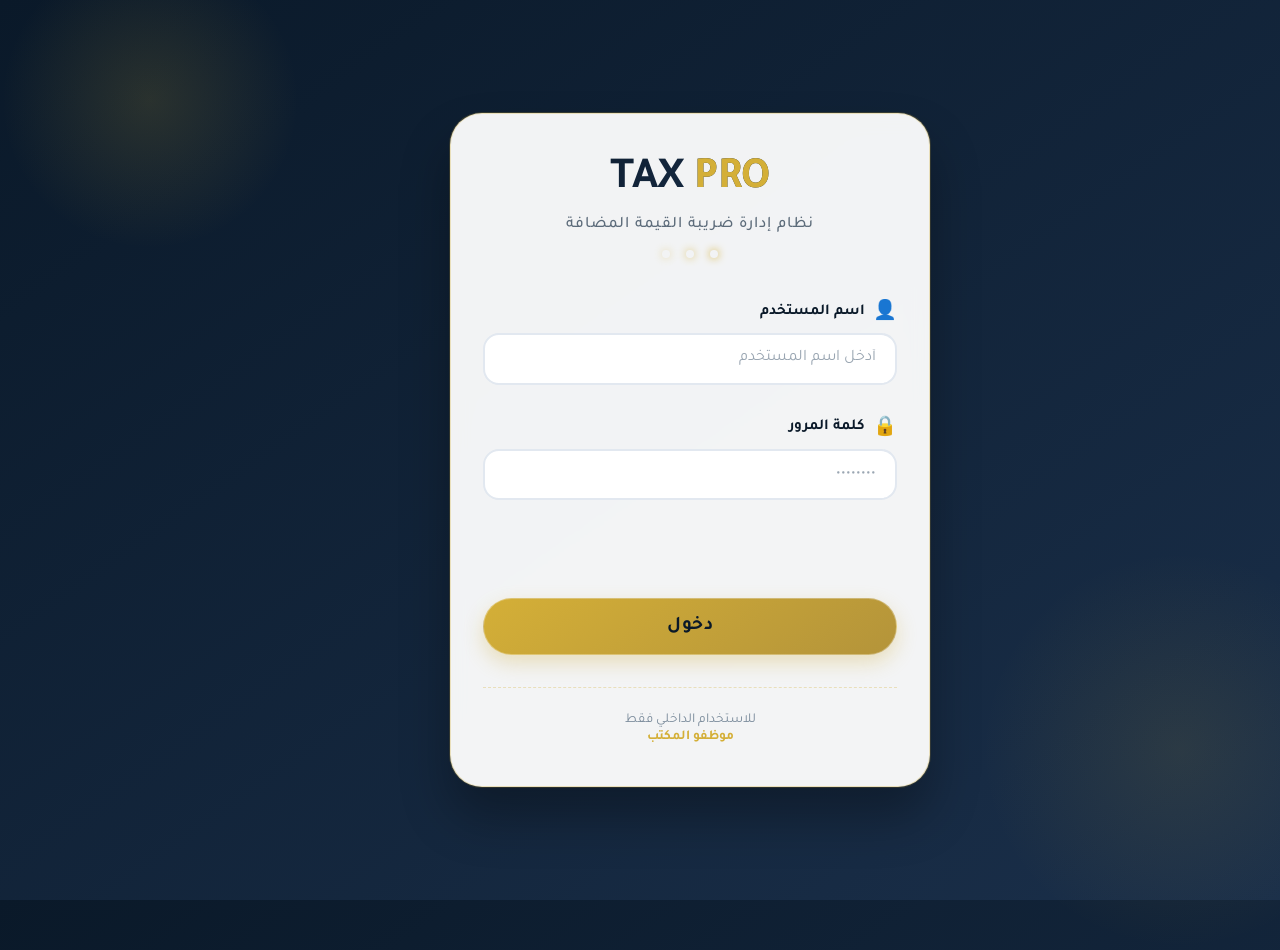
<file: index.html>
<!DOCTYPE html>
<html lang="ar" dir="rtl">
<head>
    <meta charset="UTF-8">
    <meta name="viewport" content="width=device-width, initial-scale=1.0">
    <title>TAX PRO - تسجيل الدخول</title>
    <!-- الخطوط العربية -->
    <link rel="preconnect" href="https://fonts.googleapis.com">
    <link rel="preconnect" href="https://fonts.gstatic.com" crossorigin>
    <link href="https://fonts.googleapis.com/css2?family=Cairo:wght@400;600;700&family=Tajawal:wght@400;500;700&display=swap" rel="stylesheet">
    <style>
        * {
            margin: 0;
            padding: 0;
            box-sizing: border-box;
        }

        body {
            font-family: 'Tajawal', 'Cairo', sans-serif;
            background: linear-gradient(145deg, #0A1929 0%, #1A2F4A 100%);
            min-height: 100vh;
            display: flex;
            align-items: center;
            justify-content: center;
            padding: 1.5rem;
            position: relative;
            overflow-x: hidden;
        }

        /* زخرفة ذهبية في الخلفية */
        body::before {
            content: "";
            position: absolute;
            top: -50px;
            left: -50px;
            width: 300px;
            height: 300px;
            background: radial-gradient(circle, rgba(212, 175, 55, 0.15) 0%, transparent 70%);
            border-radius: 50%;
            z-index: 0;
        }

        body::after {
            content: "";
            position: absolute;
            bottom: -50px;
            right: -50px;
            width: 400px;
            height: 400px;
            background: radial-gradient(circle, rgba(212, 175, 55, 0.1) 0%, transparent 70%);
            border-radius: 50%;
            z-index: 0;
        }

        .login-container {
            width: 100%;
            max-width: 480px;
            background: rgba(255, 255, 255, 0.95);
            backdrop-filter: blur(10px);
            -webkit-backdrop-filter: blur(10px);
            border-radius: 32px;
            box-shadow: 0 30px 50px rgba(0, 0, 0, 0.3), 0 0 0 1px rgba(212, 175, 55, 0.2);
            padding: 2.5rem 2rem;
            position: relative;
            z-index: 10;
            transition: transform 0.3s ease;
            border: 1px solid rgba(212, 175, 55, 0.3);
        }

        .login-container:hover {
            transform: translateY(-5px);
            box-shadow: 0 35px 60px rgba(0, 0, 0, 0.4), 0 0 0 2px rgba(212, 175, 55, 0.4);
        }

        .logo {
            text-align: center;
            margin-bottom: 2rem;
        }

        .logo h1 {
            font-size: 2.8rem;
            font-weight: 700;
            color: #0A1929;
            letter-spacing: -0.5px;
            background: linear-gradient(135deg, #0A1929 0%, #1A2F4A 80%);
            -webkit-background-clip: text;
            background-clip: text;
            color: transparent;
            margin-bottom: 0.5rem;
        }

        .logo span {
            color: #D4AF37;
            font-weight: 700;
            background: none;
            -webkit-background-clip: unset;
            background-clip: unset;
            color: #D4AF37;
        }

        .logo p {
            color: #5C6B7A;
            font-size: 1rem;
            font-weight: 500;
            letter-spacing: 1px;
        }

        .login-form {
            display: flex;
            flex-direction: column;
            gap: 1.8rem;
        }

        .input-group {
            display: flex;
            flex-direction: column;
            gap: 0.5rem;
        }

        .input-group label {
            font-weight: 600;
            color: #0A1929;
            font-size: 0.95rem;
            display: flex;
            align-items: center;
            gap: 8px;
        }

        .input-group label i {
            color: #D4AF37;
            font-style: normal;
            font-size: 1.2rem;
        }

        .input-group input {
            padding: 0.9rem 1.2rem;
            font-size: 1rem;
            font-family: inherit;
            border: 2px solid #E2E8F0;
            border-radius: 16px;
            background: white;
            transition: all 0.2s;
            outline: none;
            color: #0A1929;
            font-weight: 500;
        }

        .input-group input:focus {
            border-color: #D4AF37;
            box-shadow: 0 0 0 4px rgba(212, 175, 55, 0.15);
        }

        .input-group input::placeholder {
            color: #9AA6B2;
            font-weight: 400;
        }

        .login-btn {
            background: linear-gradient(145deg, #D4AF37 0%, #B4943A 100%);
            color: #0A1929;
            border: none;
            padding: 1rem;
            font-size: 1.2rem;
            font-weight: 700;
            font-family: inherit;
            border-radius: 40px;
            cursor: pointer;
            box-shadow: 0 8px 20px rgba(212, 175, 55, 0.3);
            transition: all 0.2s;
            border: 1px solid rgba(255, 255, 255, 0.3);
            letter-spacing: 0.5px;
            margin-top: 1rem;
        }

        .login-btn:hover {
            background: linear-gradient(145deg, #E5C04E 0%, #C4A44A 100%);
            transform: scale(1.02);
            box-shadow: 0 12px 28px rgba(212, 175, 55, 0.5);
        }

        .login-btn:active {
            transform: scale(0.98);
        }

        .error-message {
            color: #D32F2F;
            font-size: 0.9rem;
            text-align: center;
            min-height: 24px;
            font-weight: 500;
        }

        .footer-note {
            text-align: center;
            margin-top: 2rem;
            color: #7A8B9B;
            font-size: 0.85rem;
            border-top: 1px dashed rgba(212, 175, 55, 0.3);
            padding-top: 1.5rem;
        }

        .gold-dot {
            display: inline-block;
            width: 8px;
            height: 8px;
            background: #D4AF37;
            border-radius: 50%;
            margin: 0 6px;
            box-shadow: 0 0 8px #D4AF37;
        }
    </style>
</head>
<body>
    <div class="login-container">
        <div class="logo">
            <h1>TAX <span>PRO</span></h1>
            <p>نظام إدارة ضريبة القيمة المضافة</p>
            <div style="margin-top: 12px;">
                <span class="gold-dot"></span>
                <span class="gold-dot" style="opacity:0.7;"></span>
                <span class="gold-dot" style="opacity:0.4;"></span>
            </div>
        </div>

        <form class="login-form" id="loginForm">
            <div class="input-group">
                <label><i>👤</i> اسم المستخدم</label>
                <input type="text" id="username" placeholder="أدخل اسم المستخدم" value="" autocomplete="off" required>
            </div>
            <div class="input-group">
                <label><i>🔒</i> كلمة المرور</label>
                <input type="password" id="password" placeholder="••••••••" required>
            </div>
            <div class="error-message" id="errorMsg"></div>
            <button type="submit" class="login-btn">دخول</button>
        </form>

        <div class="footer-note">
            <span>للاستخدام الداخلي فقط</span><br>
            <span style="color:#D4AF37; font-weight:600;">موظفو المكتب</span>
        </div>
    </div>

    <script>
        (function() {
            // إذا كان المستخدم مسجلاً بالفعل، التوجيه مباشرة إلى home.html
            if (localStorage.getItem('taxProAuth') === 'true') {
                window.location.href = 'home.html';
                return;
            }

            const loginForm = document.getElementById('loginForm');
            const errorMsg = document.getElementById('errorMsg');

            // بيانات الدخول الثابتة (للموظفين فقط)
            const VALID_USERNAME = 'admin';
            const VALID_PASSWORD = '123456';

            loginForm.addEventListener('submit', function(e) {
                e.preventDefault();
                
                const username = document.getElementById('username').value.trim();
                const password = document.getElementById('password').value;

                if (username === VALID_USERNAME && password === VALID_PASSWORD) {
                    // تخزين حالة تسجيل الدخول
                    localStorage.setItem('taxProAuth', 'true');
                    localStorage.setItem('taxProUser', username);
                    // التوجيه إلى الصفحة الرئيسية
                    window.location.href = 'home.html';
                } else {
                    errorMsg.textContent = '❌ اسم المستخدم أو كلمة المرور غير صحيحة';
                    document.getElementById('password').value = '';
                }
            });

            // إزالة رسالة الخطأ عند الكتابة
            document.getElementById('username').addEventListener('input', () => errorMsg.textContent = '');
            document.getElementById('password').addEventListener('input', () => errorMsg.textContent = '');
        })();
    </script>
</body>
</html>
</file>
